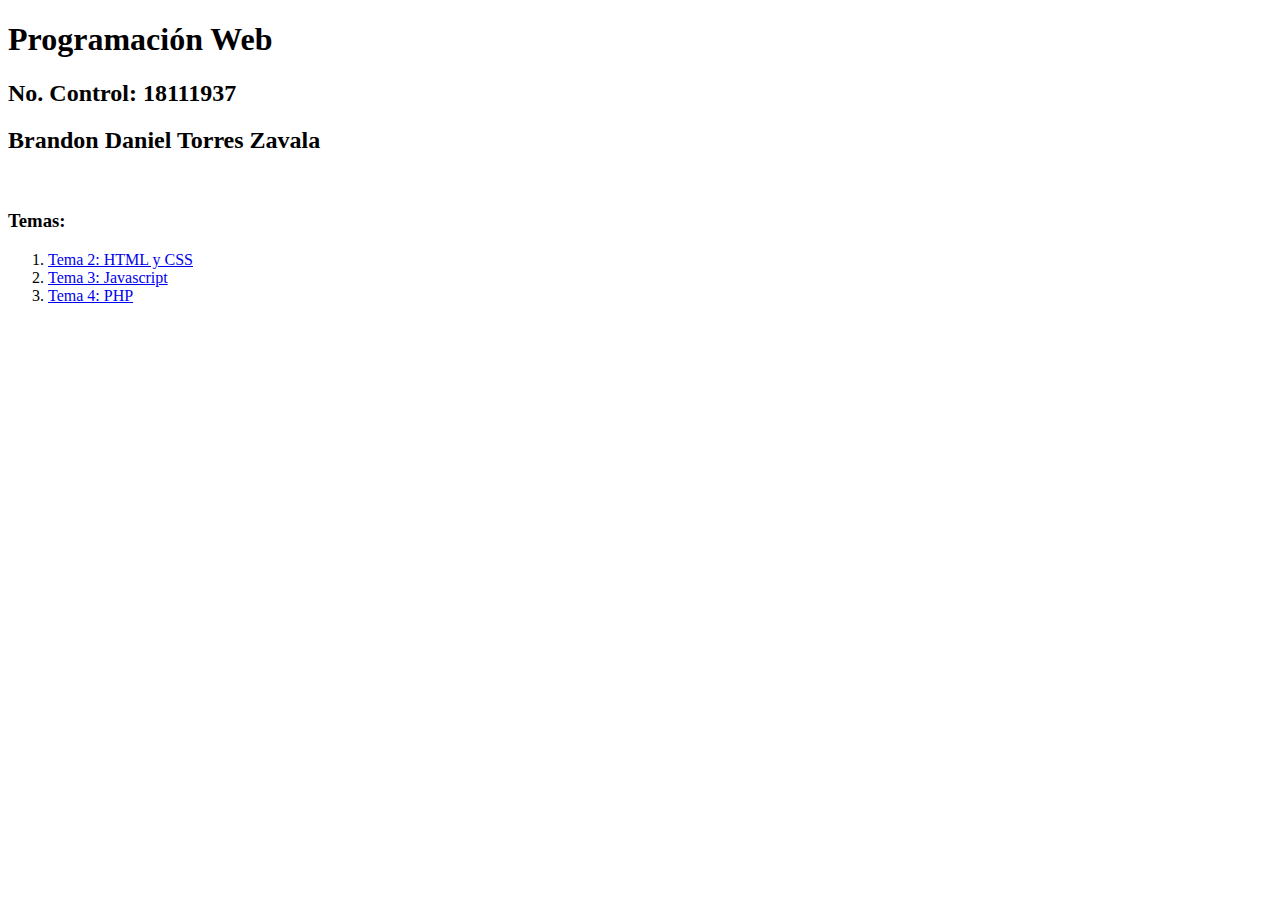
<file: index.html>
<!DOCTYPE html>
<html lang="en" dir="ltr">
  <head>
    <meta charset="utf-8">
    <title>PW</title>
  </head>
  <body>
    <h1>Programación Web</h1>
    <h2>No. Control: 18111937</h2>
    <h2>Brandon Daniel Torres Zavala</h2>
    <br>
    <h3>Temas:</h3>
    <ol>
      <li>
        <a href="https://btorreszav.github.io/PW/Tema%202/index.html">Tema 2: HTML y CSS</a>
      </li>
      <li>
        <a href="https://btorreszav.github.io/PW/Tema%203/index.html">Tema 3: Javascript</a>
      </li>
      <li>
        <a href="https://l18111937.000webhostapp.com/PW/Tema%204/index.php">Tema 4: PHP</a>
      </li>
    </ol>
    <br>
  </body>
</html>
</file>
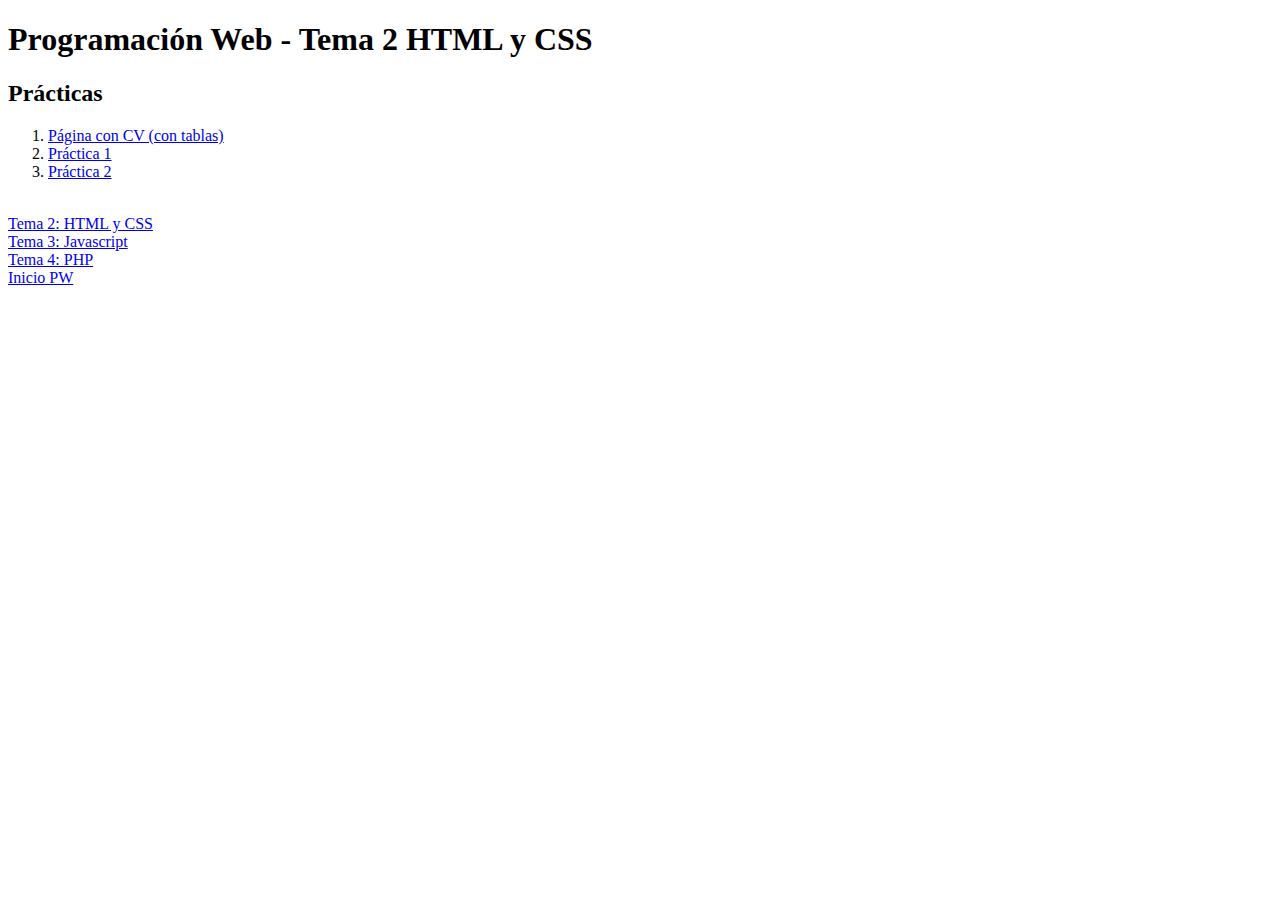
<file: Tema 2/index.html>
<!DOCTYPE html>
<html lang="en" dir="ltr">
  <head>
    <meta charset="utf-8">
    <title>PW</title>
  </head>
  <body>
    <h1>Programación Web - Tema 2 HTML y CSS</h1>
    <h2>Prácticas</h2>
    <ol>
      <li>
        <a href="https://btorreszav.github.io/CV/">Página con CV (con tablas)</a>
      </li>
      <li>
        <a href="Práctica 1/index.html">Práctica 1</a>
      </li>
      <li>
        <a href="Práctica 2/index.html">Práctica 2</a>
      </li>
    </ol>
    <br>
    <a href="https://btorreszav.github.io/PW/Tema%202/index.html">Tema 2: HTML y CSS</a>
    <br>
    <a href="https://btorreszav.github.io/PW/Tema%203/index.html">Tema 3: Javascript</a>
    <br>
    <a href="https://l18111937.000webhostapp.com/PW/Tema%204/index.php">Tema 4: PHP</a>
    <br>
    <a href="https://btorreszav.github.io/PW/">Inicio PW</a>
  </body>
</html>
</file>
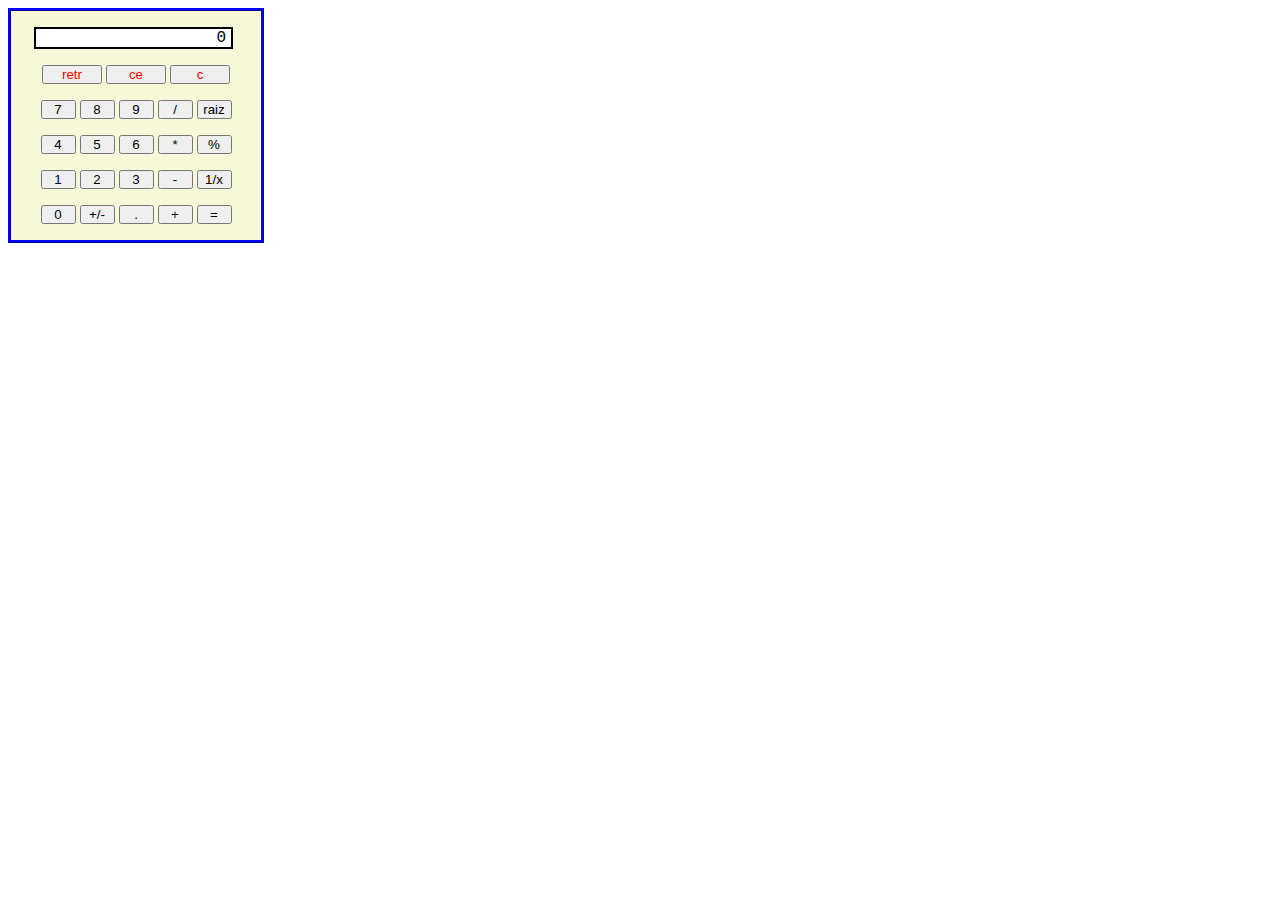
<file: Tema 3/Calculadora/index.html>
<!DOCTYPE html>
<html lang="en" dir="ltr">
    <head>
        <meta charset="utf-8" />
        <title>Calculadora</title>
        <link rel="stylesheet" href="css/main.css">

    </head>
    <body>
        <div class="calculadora">
            <form action="#" name="calculadora" id="calculadora">
                <p id="textoPantalla">0</p>
                <p>
                    <input type="button" class="largo" value="retr" onclick="retro()" />
                    <input type="button" class="largo" value="ce" onclick="borradoParcial()" />
                    <input type="button" class="largo" value="c" onclick="borradoTotal()" />
                </p>
                <p>
                    <input type="button" value="7" onclick="numero('7')" />
                    <input type="button" value="8" onclick="numero('8')" />
                    <input type="button" value="9" onclick="numero('9')" />
                    <input type="button" value="/" onclick="operar('/')" />
                    <input type="button" value="raiz" onclick="raizc()" />
                </p>
                <p>
                    <input type="button" value="4" onclick="numero('4')" />
                    <input type="button" value="5" onclick="numero('5')" />
                    <input type="button" value="6" onclick="numero('6')" />
                    <input type="button" value="*" onclick="operar('*')" />
                    <input type="button" value="%" onclick="porcent()" />
                </p>
                <p>
                    <input type="button" value="1" onclick="numero('1')" />
                    <input type="button" value="2" onclick="numero('2')" />
                    <input type="button" value="3" onclick="numero('3')" />
                    <input type="button" value="-" onclick="operar('-')" />
                    <input type="button" value="1/x" onclick="inve()" />
                </p>
                <p>
                    <input type="button" value="0" onclick="numero('0')" />
                    <input type="button" value="+/-" onclick="opuest()" />
                    <input type="button" value="." onclick="numero('.')" />
                    <input type="button" value="+" onclick="operar('+')" />
                    <input type="button" value="=" onclick="igualar()" />
                </p>
            </form>
        </div>
    </body>
    <script type="text/javascript" src="js/main.js"></script>
</html>
</file>
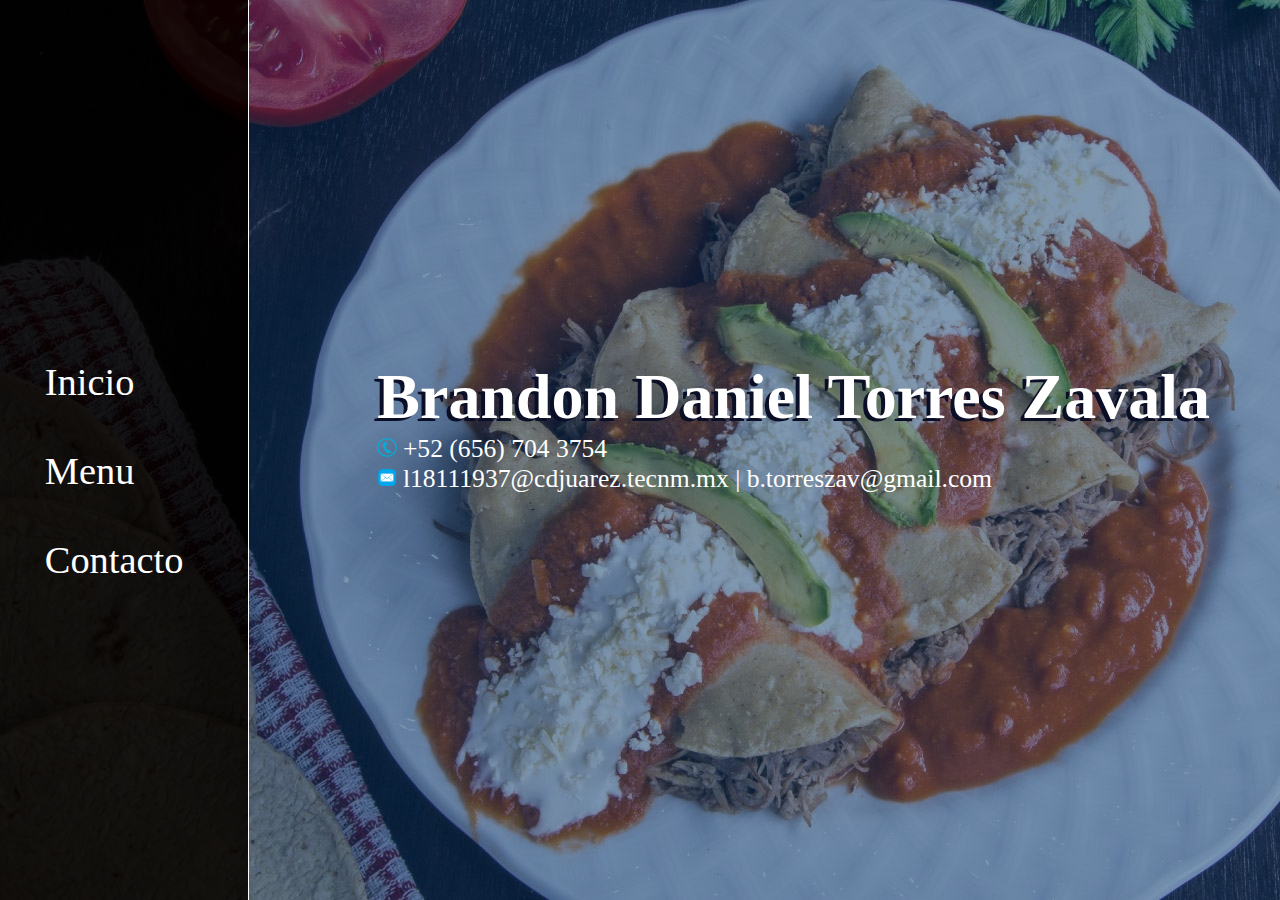
<file: Tema 2/Práctica 2/contacto.html>
<!DOCTYPE html>
<html lang="en" dir="ltr">
    <head>
        <meta charset="utf-8">
        <meta name="viewport" content="width=device-width, initial-scale=1.0">
        <title>Minino's Comida Mexicana</title>
        <link rel="shortcut icon" href="img/icon.png"/>
        <link rel="stylesheet" href="css/main.css"/>
    </head>
    <body>
        <div class="Main">
            <div class="Barra_Navegación">
                <ul class="Elementos_Navegación">
                    <li class="Elemento_Navegación">
                        <a class="Link_Elemento_Navegación" href="index.html">Inicio</a>
                    </li>
                    <li class="Elemento_Navegación">
                        <a class="Link_Elemento_Navegación" href="menu.html">Menu</a>
                    </li>
                    <li class="Elemento_Navegación">
                        <a class="Link_Elemento_Navegación" href="contacto.html">Contacto</a>
                    </li>
                </ul>
            </div>
            <div class="Contenido">
                <h1 class="Nombre_Restaurante">Brandon Daniel Torres Zavala</h1>
                <div class="Info_Contacto">
                    <img class="ico" src="img/phone.png" alt="Phone Number:"/> +52 (656) 704 3754
                    <br/>
                    <img class="ico" src="img/mail.png" alt="Email:"/> l18111937@cdjuarez.tecnm.mx | b.torreszav@gmail.com
                </div>
            </div>
        </div>
    </body>
</html>
</file>
<file: Tema 3/Calculadora/css/main.css>
/*aspectos generales: bordes y color de fondo de calculadora*/
.calculadora { border: 3px blue ridge; width: 250px;text-align: center;
               background-color: #f6f8d8; }

/*pantalla de visualización: bordes, posición, color de fondo, estilo letra.*/
#textoPantalla { width: 185px; border: 2px black solid; text-align: right;
                 position: relative; left: 23px;  padding: 0px 5px;
                 background-color: white; font-family: "courier new";
                 overflow: hidden;}

/*botones normales: anchura y margen*/
.calculadora [type=button] { width: 35px; padding: 0;  }
/*botones especiales*/
.calculadora input.largo { color: red; width: 60px; }
</file>
<file: Tema 2/Práctica 2/css/main.css>
* {
    margin: 0;
    padding: 0;
}
div.Main {
    display: -webkit-inline-box;
    background-image: url('../img/Fondo.jpg');
    color: white;
    width: 100vw;
    height: 100vh;
    font-size: 2vw;
}
h1 {
    font-size: 5vw;
}
h2 {
    font-size: 3.5vw;
}
h3 {
    font-size: 3vw;
}
h4 {
    font-size: 2.8vw;
}
h5 {
    font-size: 2.6vw;
}
h6 {
    font-size: 2.4vw;
}
div.Barra_Navegación, div.Contenido {
    float: left;
}
div.Barra_Navegación {
    width: 19.4vw;
    border-right: 0.1vw solid #fff;
    background-color: rgba(0, 0, 0, 0.9);
}
ul.Elementos_Navegación {
    list-style-type: none;
    margin-top: 40vh;
    margin-left: 2.5vw;
}
li.Elemento_Navegación:not(:last-child) {
    margin-bottom: 5vh;
}
a.Link_Elemento_Navegación {
    text-decoration: none;
    color: #fff;
    text-align: center;
    padding: 1vw;
    font-size: 3vw;
}
li a.Link_Elemento_Navegación:hover {
    background-color: rgba(255, 255, 255, 1);
    color: black;
}
div.Contenido {
    width: 80.5vw;
    background-color: rgba(0, 50, 100, 0.5);
    overflow-y: scroll
}
h1.Nombre_Restaurante {
    margin-top: 40vh;
    margin-left: 10vw;
    font-size: 5vw;
    text-shadow: -4px 3px 0 #0a0e27;
}
div.Sub_Menu, div.Contenido_Menu{
    display: inline-grid;
    width: 90%;
    margin: 1vw;
}
div.Sub_Menu a {
    text-decoration: none;
    color: white;
    margin-left: 5vw;
    margin-bottom: 1vw;
}
img {
    width: 50vw;
}
img.ico {
    width: 1.5vw;
}
div.Info_Contacto {
    margin-left: 10vw;
}
@media only screen and (max-width: 900px) and (min-height: 600px) {
    div.Main {
        background-image: url('../img/Fondo_Telefono.jpg');
        display: block;
        font-size: 2.5vh;
    }
    h1 {
        font-size: 5vh;
    }
    h2 {
        font-size: 3.5vh;
    }
    h3 {
        font-size: 3vh;
    }
    h4 {
        font-size: 2.8vh;
    }
    h5 {
        font-size: 2.6vh;
    }
    h6 {
        font-size: 2.5vh;
    }
    div.Barra_Navegación, div.Contenido {
        width: 100%;
    }
    div.Barra_Navegación {
        display: inline-block;
        position: sticky;
        top: 0;
        left: 0;
        height: 9.7vh;
        border-bottom: 0.3vh solid #fff;
        border-right: none;
    }
    ul.Elementos_Navegación {
        overflow: hidden;
        height: 5vh;
        margin-top: 2.5vh;
        margin-left: 10vw;
        margin-right: 10vw;
    }
    li.Elemento_Navegación {
        float: left;
    }
    a.Link_Elemento_Navegación {
        display: block;
        font-size: 3vh;
    }
    li a.Link_Elemento_Navegación:hover {
        background-color: rgba(255, 255, 255, 1);
        color: black;
    }
    div.Contenido {
        height: 90vh;
    }
    h1.Nombre_Restaurante {
        margin-top: 40vh;
        margin-left: 10vw;
        font-size: 5vh;
    }
    div.Sub_Menu a {
        font-size: 2vh;
    }
    img {
        width: 100vw;
    }
    img.ico {
        width: 2.5vh;
    }
}
</file>
